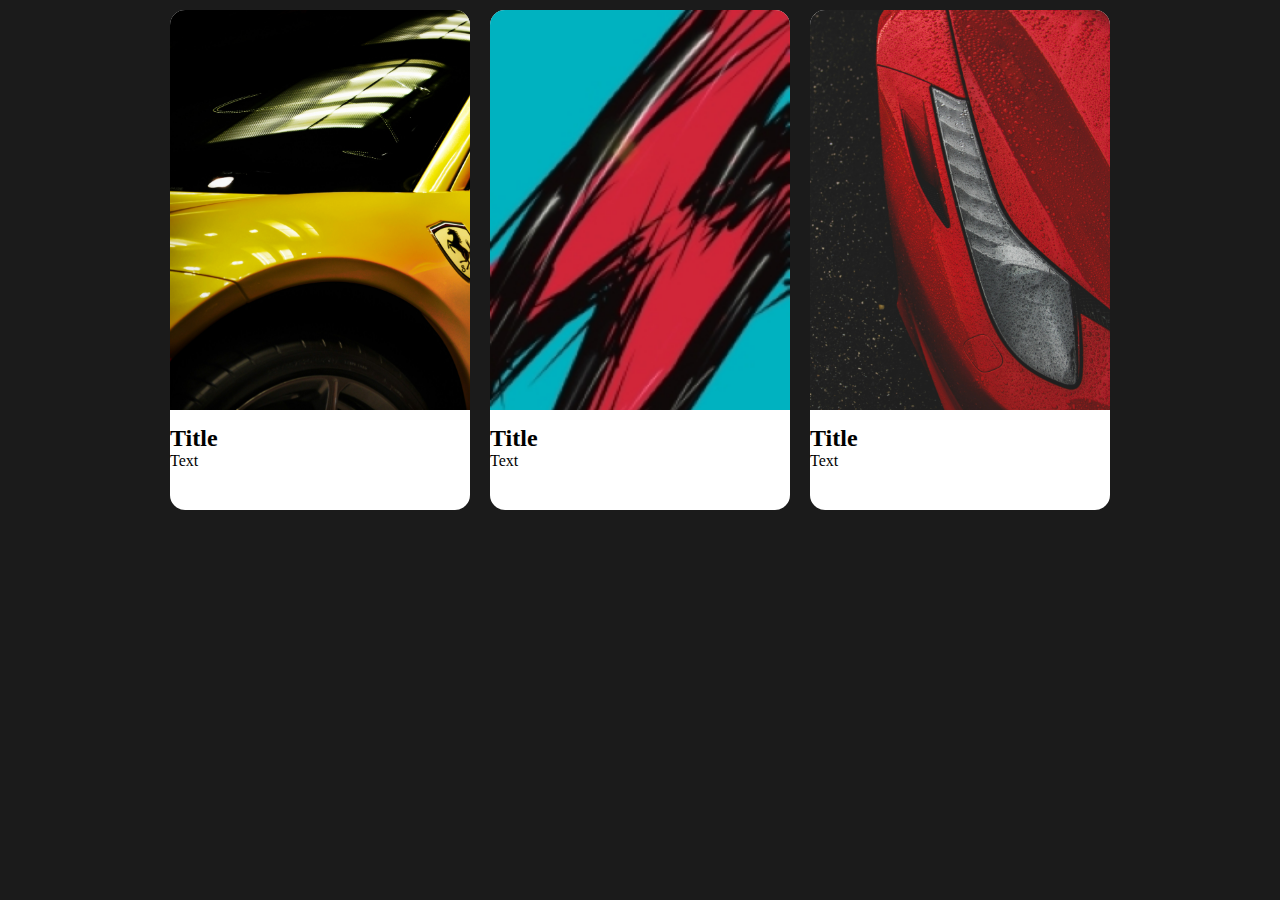
<file: RspnsvHovrCardefct/index.html>
<!DOCTYPE html>
<html lang="en">
<head>
    <meta charset="UTF-8">
    <meta name="viewport" content="width=device-width, initial-scale=1.0">
    <title>Responsive Hover Cards</title>
    <link rel="stylesheet" href="main.css">
</head>

<body>

    <section class="container">
        <div class="card">
<div class="card-image car-1"></div>
<h2>Title</h2>
<p>Text</p>
        </div>
        <section class="container">
            <div class="card">
    <div class="card-image car-2"></div>
    <h2>Title</h2>
    <p>Text</p>
            </div>
            <section class="container">
                <div class="card">
        <div class="card-image car-3"></div>
        <h2>Title</h2>
        <p>Text</p>
                </div>


    </section>
    
</body>
</html>
</file>
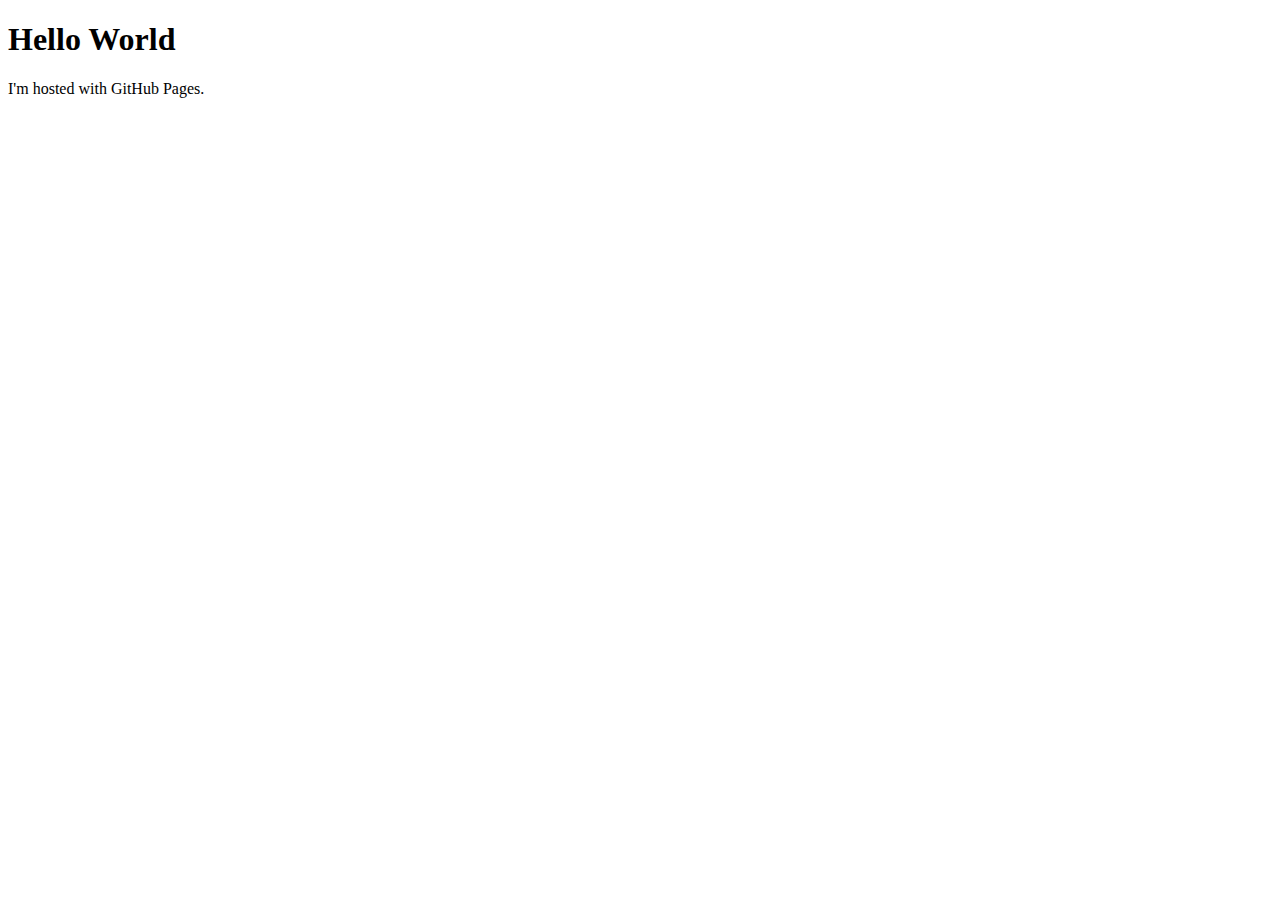
<file: GitHub Pages index.html>
<!DOCTYPE html>
<html lang="en">
<head>
    <meta charset="UTF-8">
    <meta name="viewport" content="width=device-width, initial-scale=1.0">
    <title>Hello World</title>
</head>
<body>
    <h1>Hello World</h1>
    <p>I'm hosted with GitHub Pages.</p>    
</body>
</html>
</file>
<file: RspnsvHovrCardefct/main.css>
* {
box-sizing: border-box;
padding: 0;
margin: 0;
}

body {
background: rgb(27, 27, 27);
}

.container {
display: flex;
justify-content: center;
flex-box: wrap;
}

.card {
background: white;
width: 300px;
height: 500px;
margin: 10px;
border-radius: 15px;
}

.card-image {
height: 400px;
margin-bottom: 15px;
background-size: cover;
border-radius: 15px 15px 0 0;
}

.car-1 {
background-image: url("jeff-smith-Wg-2kBVND3c-unsplash.jpg");
}

.car-2 {
background-image: url("BoltSketch200wx318h.jpg");
}

.car-3 {
background-image: url("viktor-theo-7nn15fCDL4w-unsplash.jpg");

}
</file>
